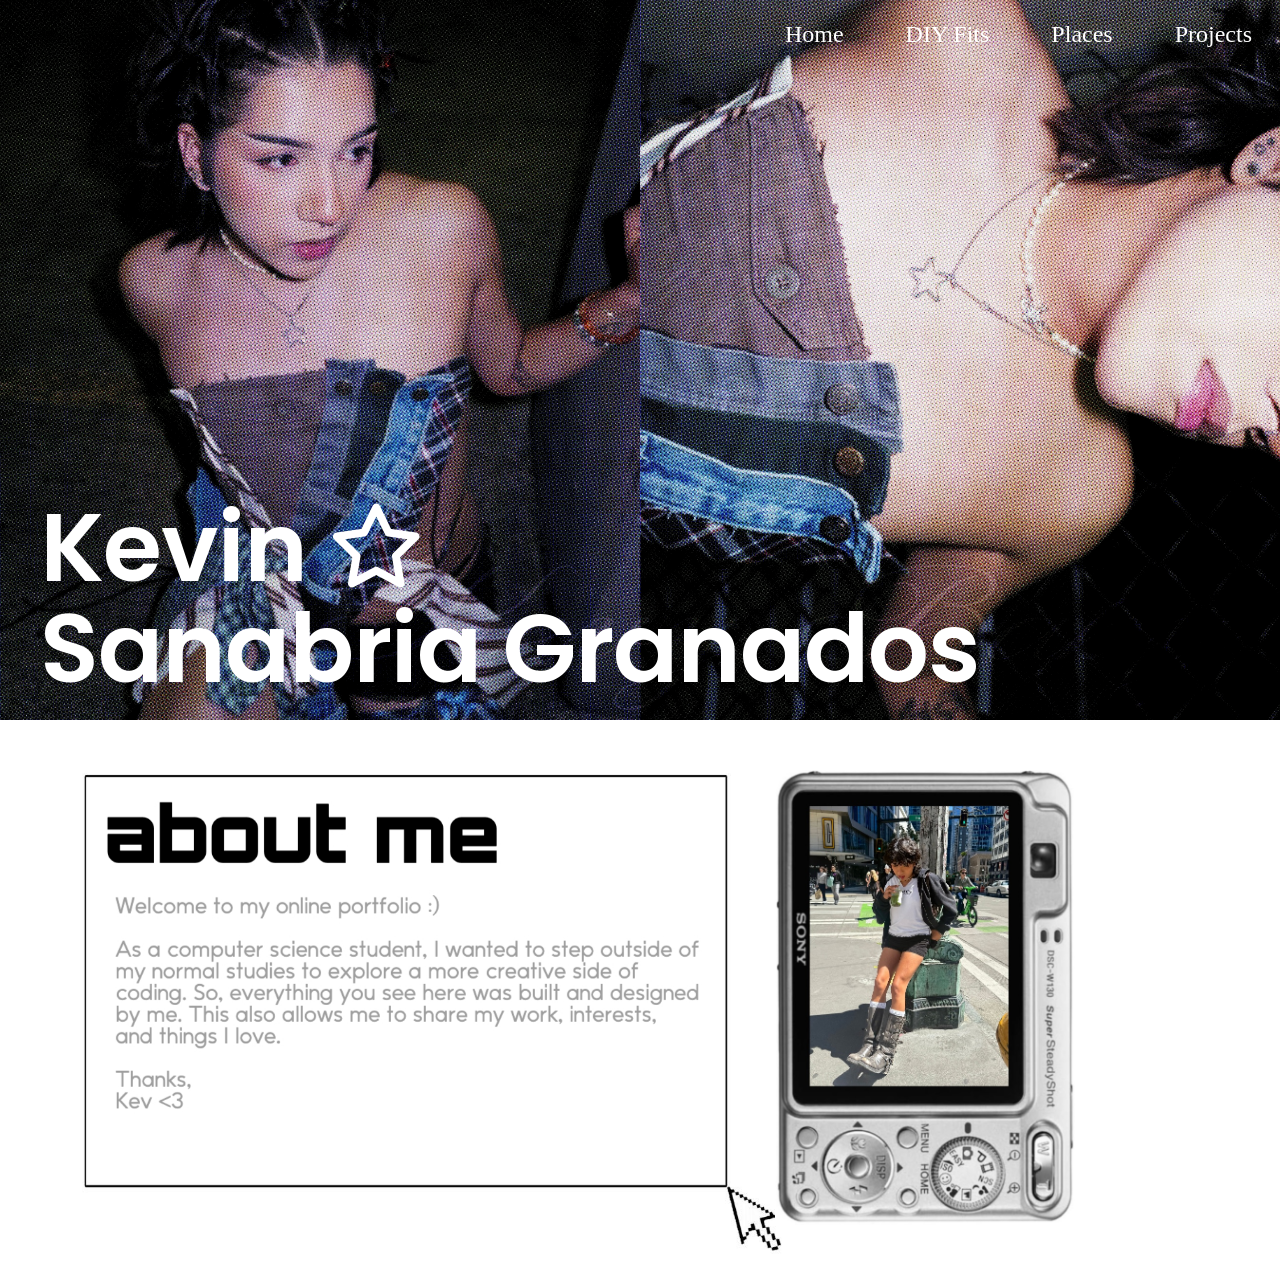
<file: index.html>
<!DOCTYPE html>
<html lang="en">

<head>
    <meta charset="utf-8" />
    <meta name="viewport" content="width=device-width, initial-scale=1" />

    <!-- Bootstrap CSS-->
    <link href="https://cdn.jsdelivr.net/npm/bootstrap@5.2.3/dist/css/bootstrap.min.css" rel="stylesheet" integrity="sha384-rbsA2VBKQhggwzxH7pPCaAqO46MgnOM80zW1RWuH61DGLwZJEdK2Kadq2F9CUG65" crossorigin="anonymous"/>

    <!--additional CSS must be placed after bootstrap CSS-->
    <link rel="stylesheet" href="https://cdnjs.cloudflare.com/ajax/libs/font-awesome/6.2.1/css/all.min.css" />

    <link rel="preconnect" href="https://fonts.googleapis.com">
    <link rel="preconnect" href="https://fonts.gstatic.com" crossorigin>
    <link href="https://fonts.googleapis.com/css2?family=Poppins:wght@300;400;500;600;700&display=swap" rel="stylesheet">

    <link rel="stylesheet" href="css/styles.css" />
    
    <title><3</title>
</head>

<script>
  window.addEventListener("scroll", function () {
    const navbar = document.querySelector(".navbar");
    navbar.classList.toggle("scrolled", window.scrollY > 50);
  });
</script>

<body>
    <!-- header -->
    <header class="introimage">
      <nav class="navbar navbar-expand fixed-top">
        <div class="container-fluid justify-content-end">
            <ul class="nav">
                <li class="nav-item">
                  <a class="nav-link active" aria-current="page" href="#">Home</a>
                </li>
                <li class="nav-item">
                  <a class="nav-link" href="diyfits.html">DIY Fits</a>
                </li>
                <li class="nav-item">
                  <a class="nav-link" href="places.html">Places</a>
                </li>
                <li class="nav-item">
                  <a class="nav-link" href="projects.html">Projects</a>
                </li>
            </ul>
        </div>
      </nav>
      <div class="introimage-text">
        <h1>Kevin <i class="fa-regular fa-star fa-sm"></i></h1>
        <h1>Sanabria Granados</h1>
      </div>
    </header>

    <!-- main section -->
    <main>
      <!--ABOUT ME-->
      <section class="container about-me-section">
        <div class="row align-items-center">
          <div class="col-12 col-lg-6 about-box">
            <img src="img/aboutme.jpg" class="about-bg">
          </div>
          <div class="col-12 col-lg-6 d-flex justify-content-center">
            <img src="img/camera.jpg" class="camera">
          </div>
        </div>
      </section>
      
      <!--CRAFTS-->
      <section class="container crafts">
      </section>
        
	</main>

    <!-- footer -->
    <footer>
        
    </footer>

    <script src="https://cdn.jsdelivr.net/npm/bootstrap@5.2.3/dist/js/bootstrap.bundle.min.js" integrity="sha384-kenU1KFdBIe4zVF0s0G1M5b4hcpxyD9F7jL+jjXkk+Q2h455rYXK/7HAuoJl+0I4" crossorigin="anonymous"></script>

</body>
</html>
</file>
<file: css/styles.css>
h1, h2 {
  font-family: "Poppins", sans-serif;
  font-weight: 600;              /* Extra bold look */
  font-size: 4.5rem;             /* Make it huge */
  line-height: 1.05;             /* Tight line spacing */
  letter-spacing: -1px; 
}

h3, h4, h5, p, a {
  font-family: "DIN Condensed"; 
  font-weight: normal;
  -webkit-font-smoothing: antialiased;
  -moz-osx-font-smoothing: grayscale;
}

/*intro image section*/
.introimage {
  position: relative;
  width: 100%;
  aspect-ratio: 16 / 9;
  background: url("../img/magazine.jpg") center/cover no-repeat;
}
/* NAVBAR DEFAULT (ON IMAGE) */
.navbar {
  transition: background-color 0.3s ease;
}

.navbar .nav-link {
  color: white;
  font-family: "DIN Condensed";
  font-size: 1.5rem;
  margin-left: 30px;
}

.navbar .nav-link:hover {
  color: #ddd;
}

/* NAVBAR AFTER SCROLL */
.navbar.scrolled {
  background-color: black;
}

/* NAME POSITIONING */
.introimage-text {
  position: absolute;
  bottom: 20px;
  Left: 40px;
  color: white;
}
.about-box {
  position: relative;
  min-height: 450px;
}

.about-bg {
  position: absolute;
  width: 200%;
  max-width: 700px;
  z-index: 1;
}

.camera {
  width: 300px;
  height: auto;
  display: block;

  position: relative;
  z-index: 2;
}
.introimage-text h1 {
  font-size: clamp(2rem, 8vw, 6rem);
  margin: 0;
}

.about-me-section {
  padding-top: 50px;
  padding-bottom: 50px;
}

@media (max-width: 767px) {
  .about-bg {
    width: 100%;
    max-width: none;
    padding-left: 30px;
    left: 0;
  }

  .navbar .nav-link {
    color: white;
    font-family: "DIN Condensed";
    font-size: 1.5rem;
    margin-left: 10px;
  }

  .about-box {
    position: relative;
    min-height: 310px;
  }
}
</file>
